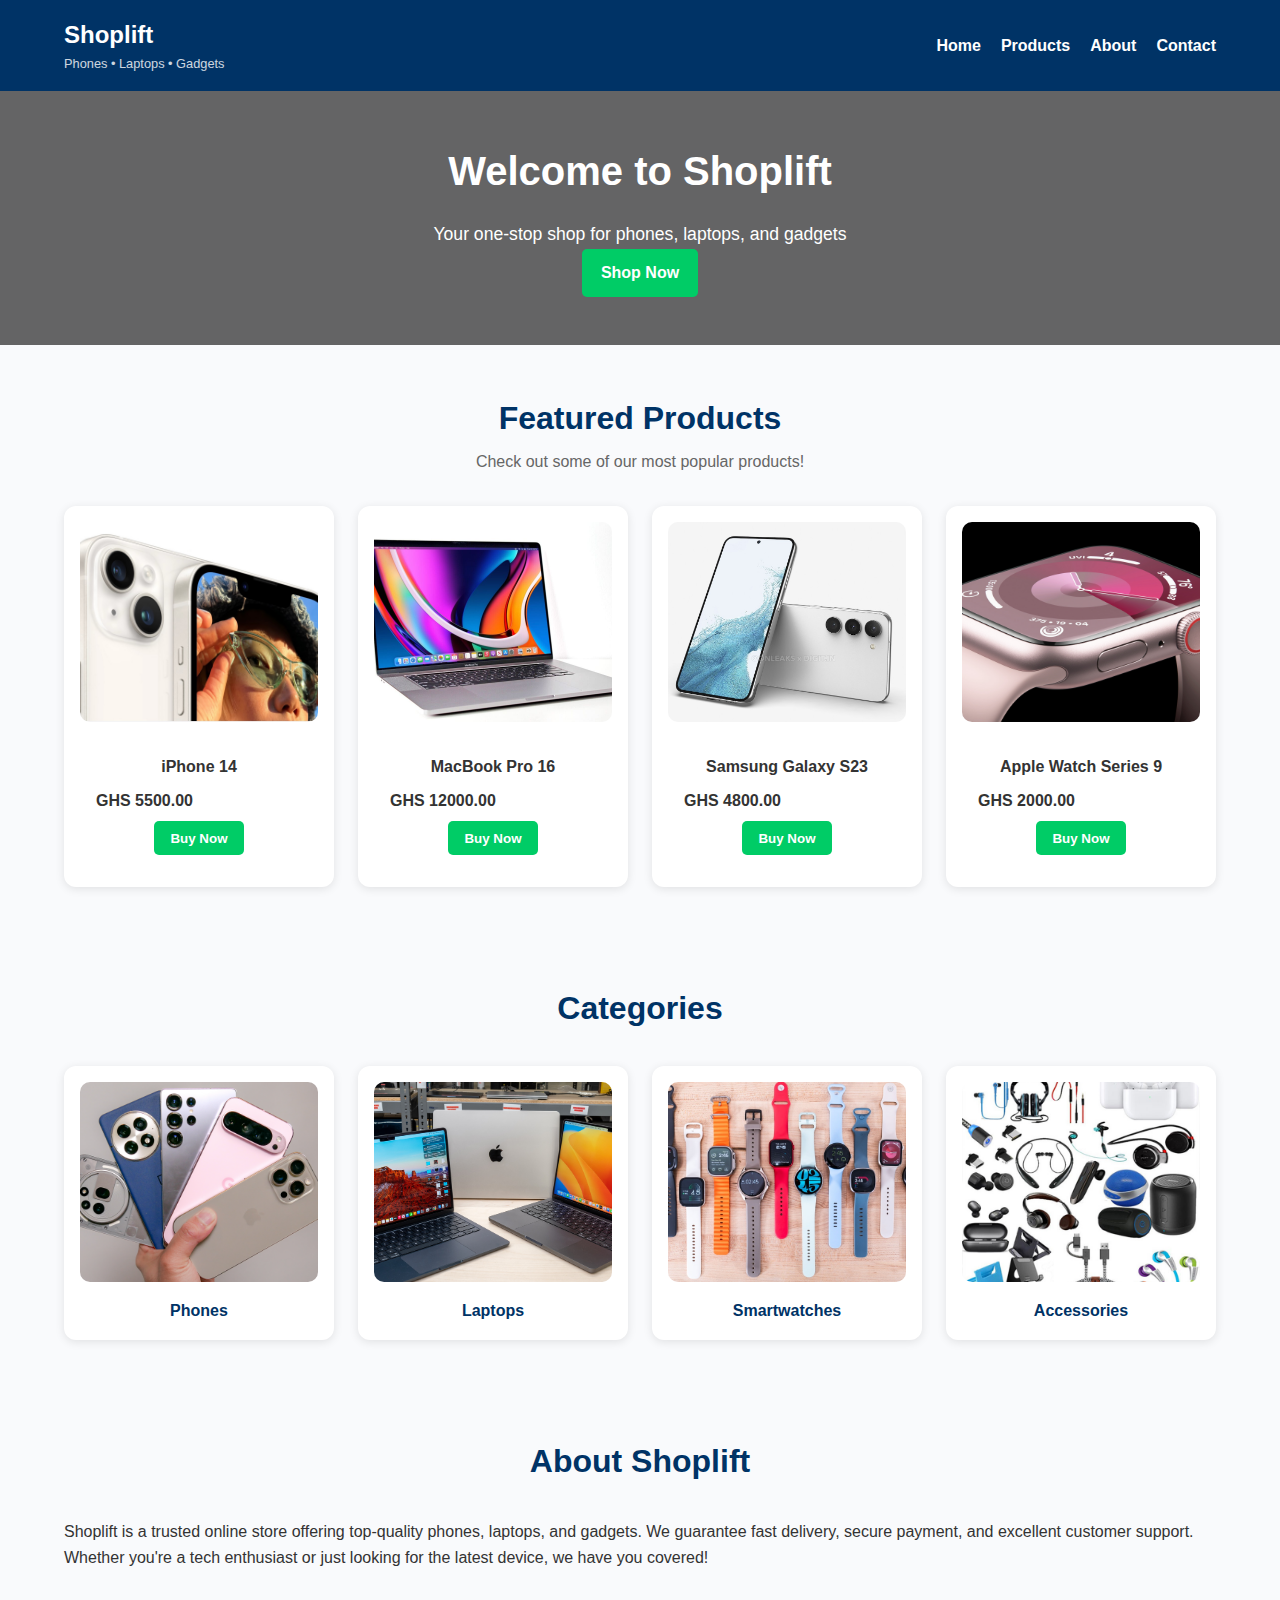
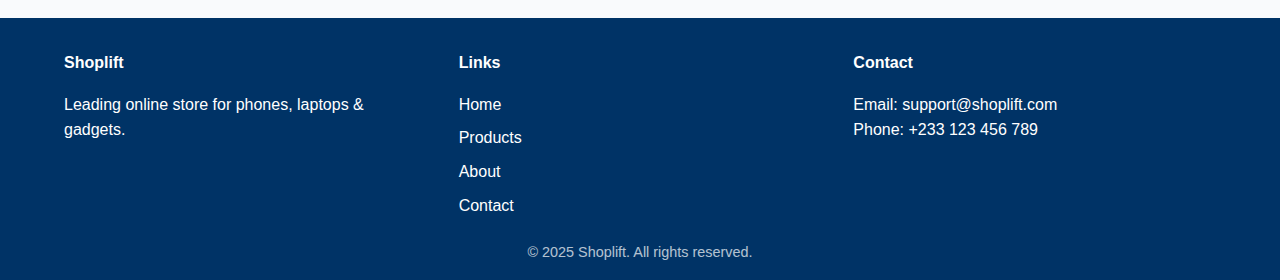
<file: index.html>
<!DOCTYPE html>
<html lang="en">
<head>
  <meta charset="UTF-8">
  <meta name="viewport" content="width=device-width, initial-scale=1.0">
  <title>Shoplift - Home</title>
  <link rel="stylesheet" href="style.css">

  <style>
    /* ===== Home Page Image & Layout Fix ===== */
    .product-grid, .category-grid {
      display: grid;
      grid-template-columns: repeat(auto-fit, minmax(230px, 1fr));
      gap: 1.5rem;
      margin-top: 2rem;
    }

    .product-card, .category-card {
      background: #fff;
      border-radius: 12px;
      box-shadow: 0 2px 10px rgba(0,0,0,0.1);
      text-align: center;
      padding: 1rem;
      transition: transform 0.3s ease, box-shadow 0.3s ease;
    }

    .product-card:hover, .category-card:hover {
      transform: translateY(-5px);
      box-shadow: 0 4px 20px rgba(0,0,0,0.15);
    }

    .product-card img, .category-card img {
      width: 100%;
      height: 200px;
      object-fit: cover;
      border-radius: 10px;
      margin-bottom: 1rem;
    }

    .cat-name {
      font-weight: bold;
      font-size: 1rem;
      color: #003366;
      margin-top: 0.5rem;
    }

    .section-head h2 {
      color: #003366;
      margin-bottom: 0.3rem;
    }
  </style>
</head>
<body>

  <!-- ===== Header ===== -->
  <header class="site-header">
    <div class="container header-inner">
      <div class="brand">
        <a href="index.html" class="logo">Shoplift</a>
        <span class="tag">Phones • Laptops • Gadgets</span>
      </div>

      <nav class="main-nav">
        <a href="index.html" class="nav-link active">Home</a>
        <a href="products.html" class="nav-link">Products</a>
        <a href="about.html" class="nav-link">About</a>
        <a href="contact.html" class="nav-link">Contact</a>
      </nav>

      <button id="menu-btn" class="menu-btn" aria-label="Toggle menu">☰</button>
    </div>

    <nav id="mobile-nav" class="mobile-nav">
      <a href="index.html">Home</a>
      <a href="products.html">Products</a>
      <a href="about.html">About</a>
      <a href="contact.html">Contact</a>
    </nav>
  </header>

  <!-- ===== Hero ===== -->
  <section class="hero">
    <div class="container">
      <h1>Welcome to Shoplift</h1>
      <p class="lead">Your one-stop shop for phones, laptops, and gadgets</p>
      <a href="products.html" class="btn primary">Shop Now</a>
    </div>
  </section>

  <!-- ===== Featured Products ===== -->
  <section class="section">
    <div class="container">
      <div class="section-head">
        <h2>Featured Products</h2>
        <p>Check out some of our most popular products!</p>
      </div>
      <div id="featured-products" class="product-grid"></div>
    </div>
  </section>

  <!-- ===== Categories ===== -->
  <section class="section">
    <div class="container">
      <div class="section-head">
        <h2>Categories</h2>
      </div>
      <div class="category-grid">
        <div class="category-card">
          <img src="phones.jpg" alt="Phones" onerror="this.src='https://via.placeholder.com/250x200?text=Phones'">
          <div class="cat-name">Phones</div>
        </div>
        <div class="category-card">
          <img src="laptops.jpg" alt="Laptops" onerror="this.src='https://via.placeholder.com/250x200?text=Laptops'">
          <div class="cat-name">Laptops</div>
        </div>
        <div class="category-card">
          <img src="watches.jpg" alt="Smartwatches" onerror="this.src='https://via.placeholder.com/250x200?text=Smartwatches'">
          <div class="cat-name">Smartwatches</div>
        </div>
        <div class="category-card">
          <img src="accessories.jpg" alt="Accessories" onerror="this.src='https://via.placeholder.com/250x200?text=Accessories'">
          <div class="cat-name">Accessories</div>
        </div>
      </div>
    </div>
  </section>

  <!-- ===== About Us ===== -->
  <section class="section">
    <div class="container">
      <div class="section-head">
        <h2>About Shoplift</h2>
      </div>
      <p>Shoplift is a trusted online store offering top-quality phones, laptops, and gadgets. We guarantee fast delivery, secure payment, and excellent customer support. Whether you're a tech enthusiast or just looking for the latest device, we have you covered!</p>
    </div>
  </section>

  <!-- ===== Footer ===== -->
  <footer class="site-footer">
    <div class="container footer-grid">
      <div class="footer-col">
        <h4>Shoplift</h4>
        <p>Leading online store for phones, laptops & gadgets.</p>
      </div>
      <div class="footer-col">
        <h4>Links</h4>
        <ul>
          <li><a href="index.html">Home</a></li>
          <li><a href="products.html">Products</a></li>
          <li><a href="about.html">About</a></li>
          <li><a href="contact.html">Contact</a></li>
        </ul>
      </div>
      <div class="footer-col">
        <h4>Contact</h4>
        <p>Email: support@shoplift.com</p>
        <p>Phone: +233 123 456 789</p>
      </div>
    </div>
    <div class="footer-bottom">
      &copy; 2025 Shoplift. All rights reserved.
    </div>
  </footer>

  <!-- ===== Scripts ===== -->
  <script src="https://js.paystack.co/v1/inline.js"></script>
  <script src="script.js" defer></script>

  <script>
    const menuBtn = document.getElementById("menu-btn");
    const mobileNav = document.getElementById("mobile-nav");
    menuBtn.addEventListener("click", () => mobileNav.classList.toggle("open"));

    // Featured Products
    const featuredGrid = document.getElementById("featured-products");
    const featuredProducts = [
      { name: "iPhone 14", price: 5500, image: "14.jpg" },
      { name: "MacBook Pro 16", price: 12000, image: "macbook.jpg" },
      { name: "Samsung Galaxy S23", price: 4800, image: "samsung.jpg" },
      { name: "Apple Watch Series 9", price: 2000, image: "apple watch.jpg" }
    ];

    featuredProducts.forEach(product => {
      const card = document.createElement("div");
      card.classList.add("product-card");
      card.innerHTML = `
        <img src="${product.image}" alt="${product.name}" onerror="this.src='https://via.placeholder.com/250x200?text=${encodeURIComponent(product.name)}'">
        <div class="product-info">
          <h4>${product.name}</h4>
          <div class="product-meta">GHS ${product.price.toFixed(2)}</div>
          <button class="btn primary" onclick="payWithPaystack('${product.name}', ${product.price})">Buy Now</button>
        </div>
      `;
      featuredGrid.appendChild(card);
    });

    // Paystack
    function payWithPaystack(productName, amount) {
      let handler = PaystackPop.setup({
        key: 'pk_test_8974f63f00bdcbbc8258ea91930c3a8138bdf0b4',
        email: 'customer@example.com',
        amount: amount * 100,
        currency: 'GHS',
        ref: '' + Math.floor(Math.random() * 1000000000 + 1),
        metadata: {custom_fields:[{display_name:"Product", variable_name:"product", value:productName}]},
        callback: function(response){ alert('Payment successful! Ref: ' + response.reference); },
        onClose: function(){ alert('Transaction cancelled.'); }
      });
      handler.openIframe();
    }
  </script>

</body>
</html>
</file>
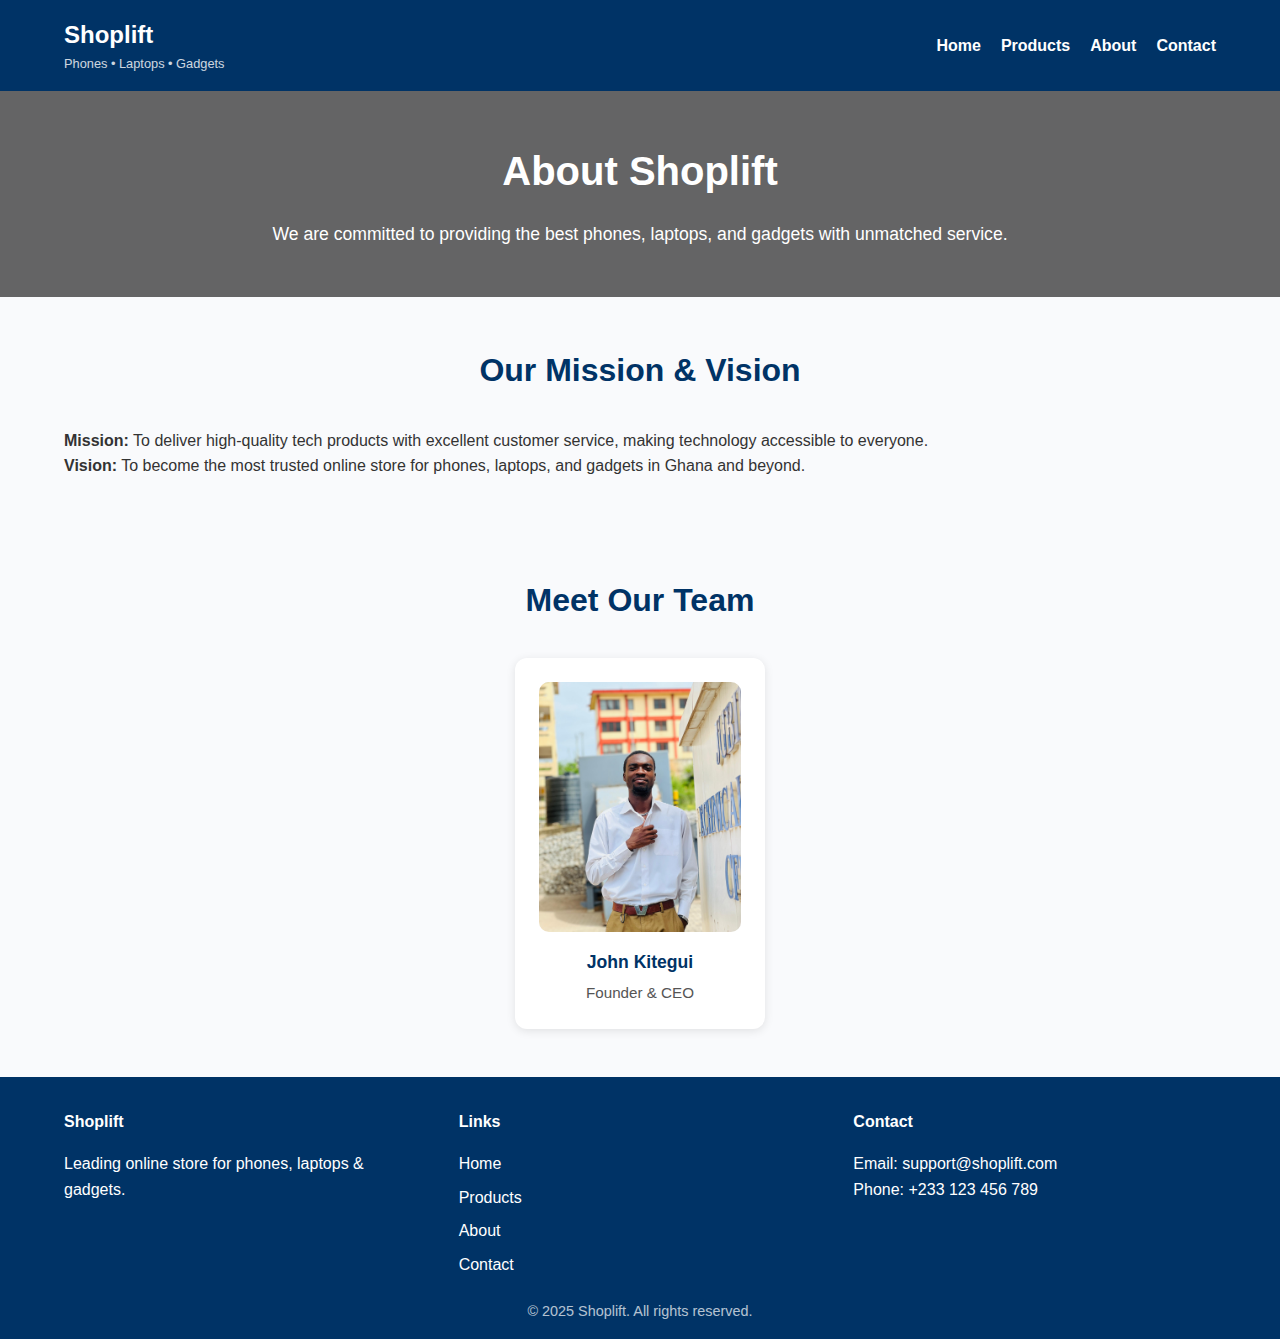
<file: about.html>
<!DOCTYPE html>
<html lang="en">
<head>
  <meta charset="UTF-8">
  <meta name="viewport" content="width=device-width, initial-scale=1.0">
  <title>Shoplift - About Us</title>
  <link rel="stylesheet" href="style.css">
  <style>
    /* ===== Extra Styling for About Page ===== */
    .team-grid {
      display: grid;
      grid-template-columns: repeat(auto-fit, minmax(220px, 1fr));
      gap: 1.5rem;
      justify-items: center;
      margin-top: 2rem;
    }

    .team-card {
      background: #fff;
      border-radius: 12px;
      box-shadow: 0 2px 10px rgba(0,0,0,0.1);
      text-align: center;
      padding: 1.5rem;
      transition: transform 0.3s ease, box-shadow 0.3s ease;
      width: 100%;
      max-width: 250px;
    }

    .team-card:hover {
      transform: translateY(-5px);
      box-shadow: 0 4px 20px rgba(0,0,0,0.15);
    }

    .team-card img {
      width: 100%;
      height: 250px;
      object-fit: cover;
      border-radius: 10px;
      margin-bottom: 1rem;
    }

    .team-card h4 {
      font-size: 1.1rem;
      margin-bottom: 0.3rem;
      color: #003366;
    }

    .team-card p {
      color: #555;
      font-size: 0.95rem;
    }
  </style>
</head>
<body>

  <!-- ===== Header ===== -->
  <header class="site-header">
    <div class="container header-inner">
      <div class="brand">
        <a href="index.html" class="logo">Shoplift</a>
        <span class="tag">Phones • Laptops • Gadgets</span>
      </div>

      <nav class="main-nav">
        <a href="index.html" class="nav-link">Home</a>
        <a href="products.html" class="nav-link">Products</a>
        <a href="about.html" class="nav-link active">About</a>
        <a href="contact.html" class="nav-link">Contact</a>
      </nav>

      <button id="menu-btn" class="menu-btn" aria-label="Toggle menu">☰</button>
    </div>

    <nav id="mobile-nav" class="mobile-nav">
      <a href="index.html">Home</a>
      <a href="products.html">Products</a>
      <a href="about.html">About</a>
      <a href="contact.html">Contact</a>
    </nav>
  </header>

  <!-- ===== Hero Section ===== -->
  <section class="hero">
    <div class="container hero-grid">
      <div class="hero-left">
        <h1>About Shoplift</h1>
        <p class="lead">We are committed to providing the best phones, laptops, and gadgets with unmatched service.</p>
      </div>
    </div>
  </section>

  <!-- ===== Mission & Vision ===== -->
  <section class="section">
    <div class="container">
      <div class="section-head">
        <h2>Our Mission & Vision</h2>
      </div>
      <p><strong>Mission:</strong> To deliver high-quality tech products with excellent customer service, making technology accessible to everyone.</p>
      <p><strong>Vision:</strong> To become the most trusted online store for phones, laptops, and gadgets in Ghana and beyond.</p>
    </div>
  </section>

  <!-- ===== Team Section ===== -->
  <section class="section">
    <div class="container">
      <div class="section-head">
        <h2>Meet Our Team</h2>
      </div>

      <div class="team-grid">
        <div class="team-card">
          <img src="my pic.jpg" alt="John Kitegui" onerror="this.src='https://via.placeholder.com/250x250?text=No+Image'">
          <h4>John Kitegui</h4>
          <p>Founder & CEO</p>
        </div>
  </section>

  <!-- ===== Footer ===== -->
  <footer class="site-footer">
    <div class="container footer-grid">
      <div class="footer-col">
        <h4>Shoplift</h4>
        <p>Leading online store for phones, laptops & gadgets.</p>
      </div>
      <div class="footer-col">
        <h4>Links</h4>
        <ul>
          <li><a href="index.html">Home</a></li>
          <li><a href="products.html">Products</a></li>
          <li><a href="about.html">About</a></li>
          <li><a href="contact.html">Contact</a></li>
        </ul>
      </div>
      <div class="footer-col">
        <h4>Contact</h4>
        <p>Email: support@shoplift.com</p>
        <p>Phone: +233 123 456 789</p>
      </div>
    </div>
    <div class="footer-bottom">
      &copy; 2025 Shoplift. All rights reserved.
    </div>
  </footer>

  <script src="script.js" defer></script>

</body>
</html>
</file>
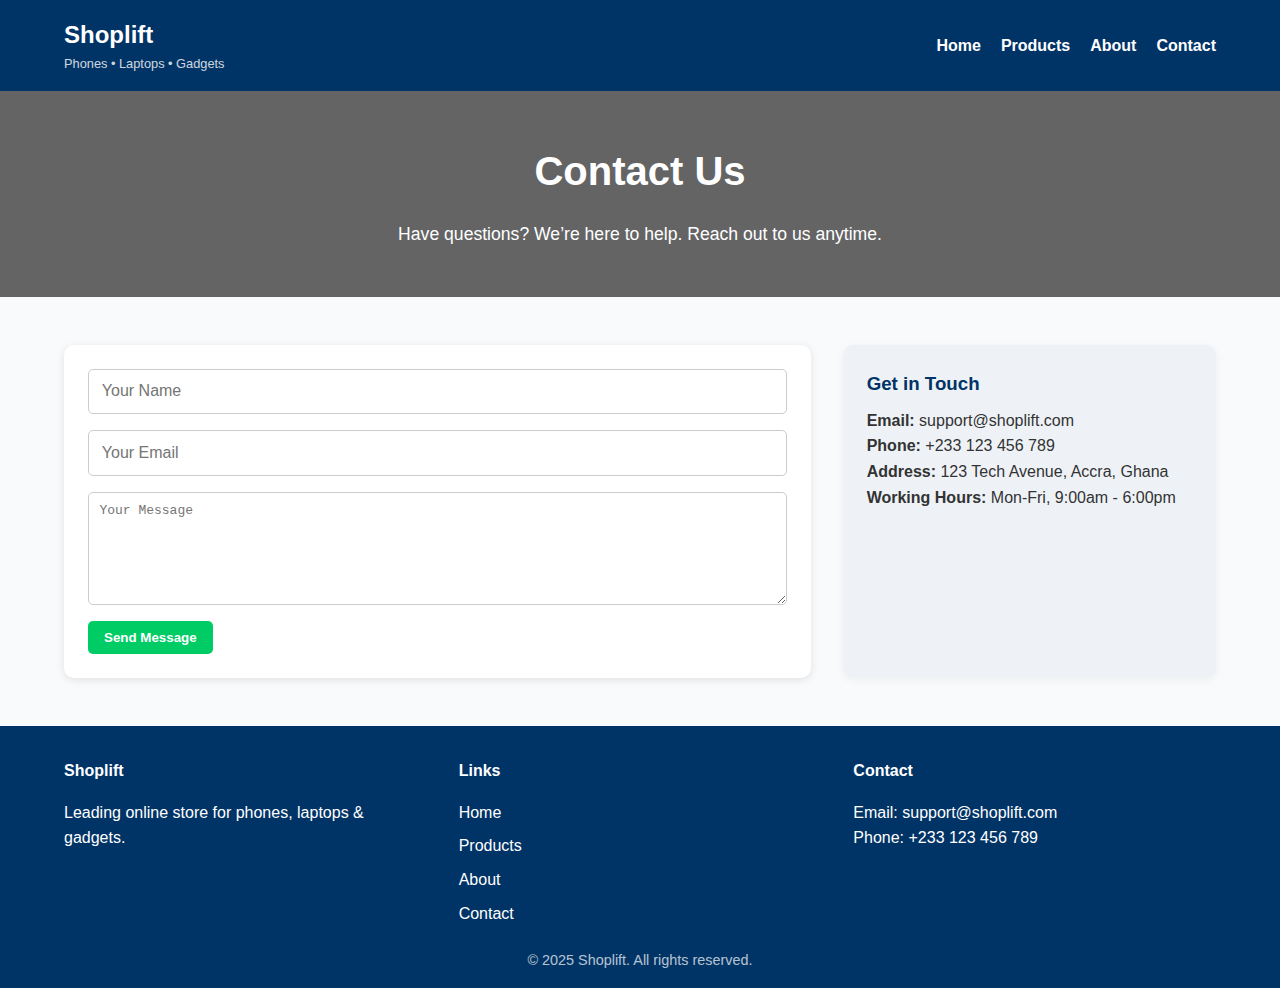
<file: contact.html>
<!DOCTYPE html>
<html lang="en">
<head>
  <meta charset="UTF-8">
  <meta name="viewport" content="width=device-width, initial-scale=1.0">
  <title>Shoplift - Contact</title>
  <link rel="stylesheet" href="style.css">
</head>
<body>

  <!-- ===== Header ===== -->
  <header class="site-header">
    <div class="container header-inner">
      <div class="brand">
        <a href="index.html" class="logo">Shoplift</a>
        <span class="tag">Phones • Laptops • Gadgets</span>
      </div>

      <nav class="main-nav">
        <a href="index.html" class="nav-link">Home</a>
        <a href="products.html" class="nav-link">Products</a>
        <a href="about.html" class="nav-link">About</a>
        <a href="contact.html" class="nav-link">Contact</a>
      </nav>

      <button id="menu-btn" class="menu-btn" aria-label="Toggle menu">☰</button>
    </div>

    <nav id="mobile-nav" class="mobile-nav">
      <a href="index.html">Home</a>
      <a href="products.html">Products</a>
      <a href="about.html">About</a>
      <a href="contact.html">Contact</a>
    </nav>
  </header>

  <!-- ===== Hero Section ===== -->
  <section class="hero">
    <div class="container hero-grid">
      <div class="hero-left">
        <h1>Contact Us</h1>
        <p class="lead">Have questions? We’re here to help. Reach out to us anytime.</p>
      </div>
    </div>
  </section>

  <!-- ===== Contact Section ===== -->
  <section class="section">
    <div class="container contact-grid">
      <!-- Contact Form -->
      <div class="contact-form">
        <form id="contactForm">
          <input type="text" name="name" placeholder="Your Name" required>
          <input type="email" name="email" placeholder="Your Email" required>
          <textarea name="message" placeholder="Your Message" rows="6" required></textarea>
          <button type="submit" class="btn primary">Send Message</button>
        </form>
      </div>

      <!-- Contact Info -->
      <div class="contact-info">
        <h3>Get in Touch</h3>
        <p><strong>Email:</strong> support@shoplift.com</p>
        <p><strong>Phone:</strong> +233 123 456 789</p>
        <p><strong>Address:</strong> 123 Tech Avenue, Accra, Ghana</p>
        <p><strong>Working Hours:</strong> Mon-Fri, 9:00am - 6:00pm</p>
      </div>
    </div>
  </section>

  <!-- ===== Footer ===== -->
  <footer class="site-footer">
    <div class="container footer-grid">
      <div class="footer-col">
        <h4>Shoplift</h4>
        <p>Leading online store for phones, laptops & gadgets.</p>
      </div>
      <div class="footer-col">
        <h4>Links</h4>
        <ul>
          <li><a href="index.html">Home</a></li>
          <li><a href="products.html">Products</a></li>
          <li><a href="about.html">About</a></li>
          <li><a href="contact.html">Contact</a></li>
        </ul>
      </div>
      <div class="footer-col">
        <h4>Contact</h4>
        <p>Email: support@shoplift.com</p>
        <p>Phone: +233 123 456 789</p>
      </div>
    </div>
    <div class="footer-bottom">
      &copy; 2025 Shoplift. All rights reserved.
    </div>
  </footer>

  <script src="script.js" defer></script>
  <script>
    // ===== Contact Form Submission =====
    const contactForm = document.getElementById('contactForm');
    contactForm.addEventListener('submit', (e) => {
      e.preventDefault();
      alert("Thank you! Your message has been sent.");
      contactForm.reset();
    });
  </script>

</body>
</html>
</file>
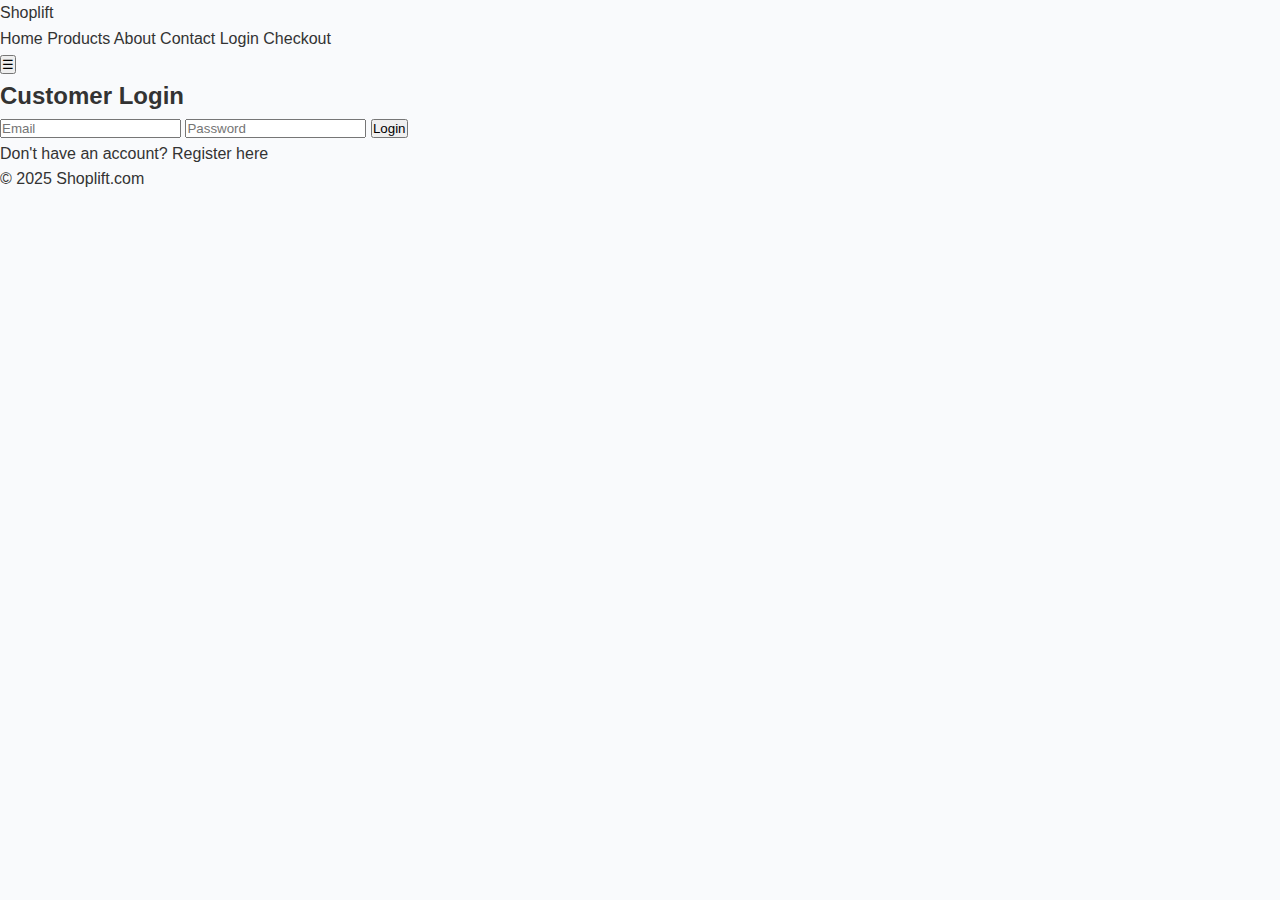
<file: login.html>
<!DOCTYPE html>
<html lang="en">
<head>
  <meta charset="UTF-8">
  <meta name="viewport" content="width=device-width, initial-scale=1.0">
  <title>Login - Shoplift.com</title>
  <link rel="stylesheet" href="style.css">
</head>
<body>
  <header>
    <div class="logo">Shoplift</div>
    <nav id="nav">
      <a href="index.html">Home</a>
      <a href="products.html">Products</a>
      <a href="about.html">About</a>
      <a href="contact.html">Contact</a>
      <a href="login.html">Login</a>
      <a href="checkout.html">Checkout</a>
    </nav>
    <button id="menuBtn">☰</button>
  </header>

  <section class="login">
    <h2>Customer Login</h2>
    <form method="post" action="http://localhost:8080/shoplift/api/login">
      <input type="email" name="email" placeholder="Email" required>
      <input type="password" name="password" placeholder="Password" required>
      <button type="submit">Login</button>
    </form>
    <p>Don't have an account? <a href="#">Register here</a></p>
  </section>

  <footer>
    <p>&copy; 2025 Shoplift.com</p>
  </footer>
</body>
</html>
</file>
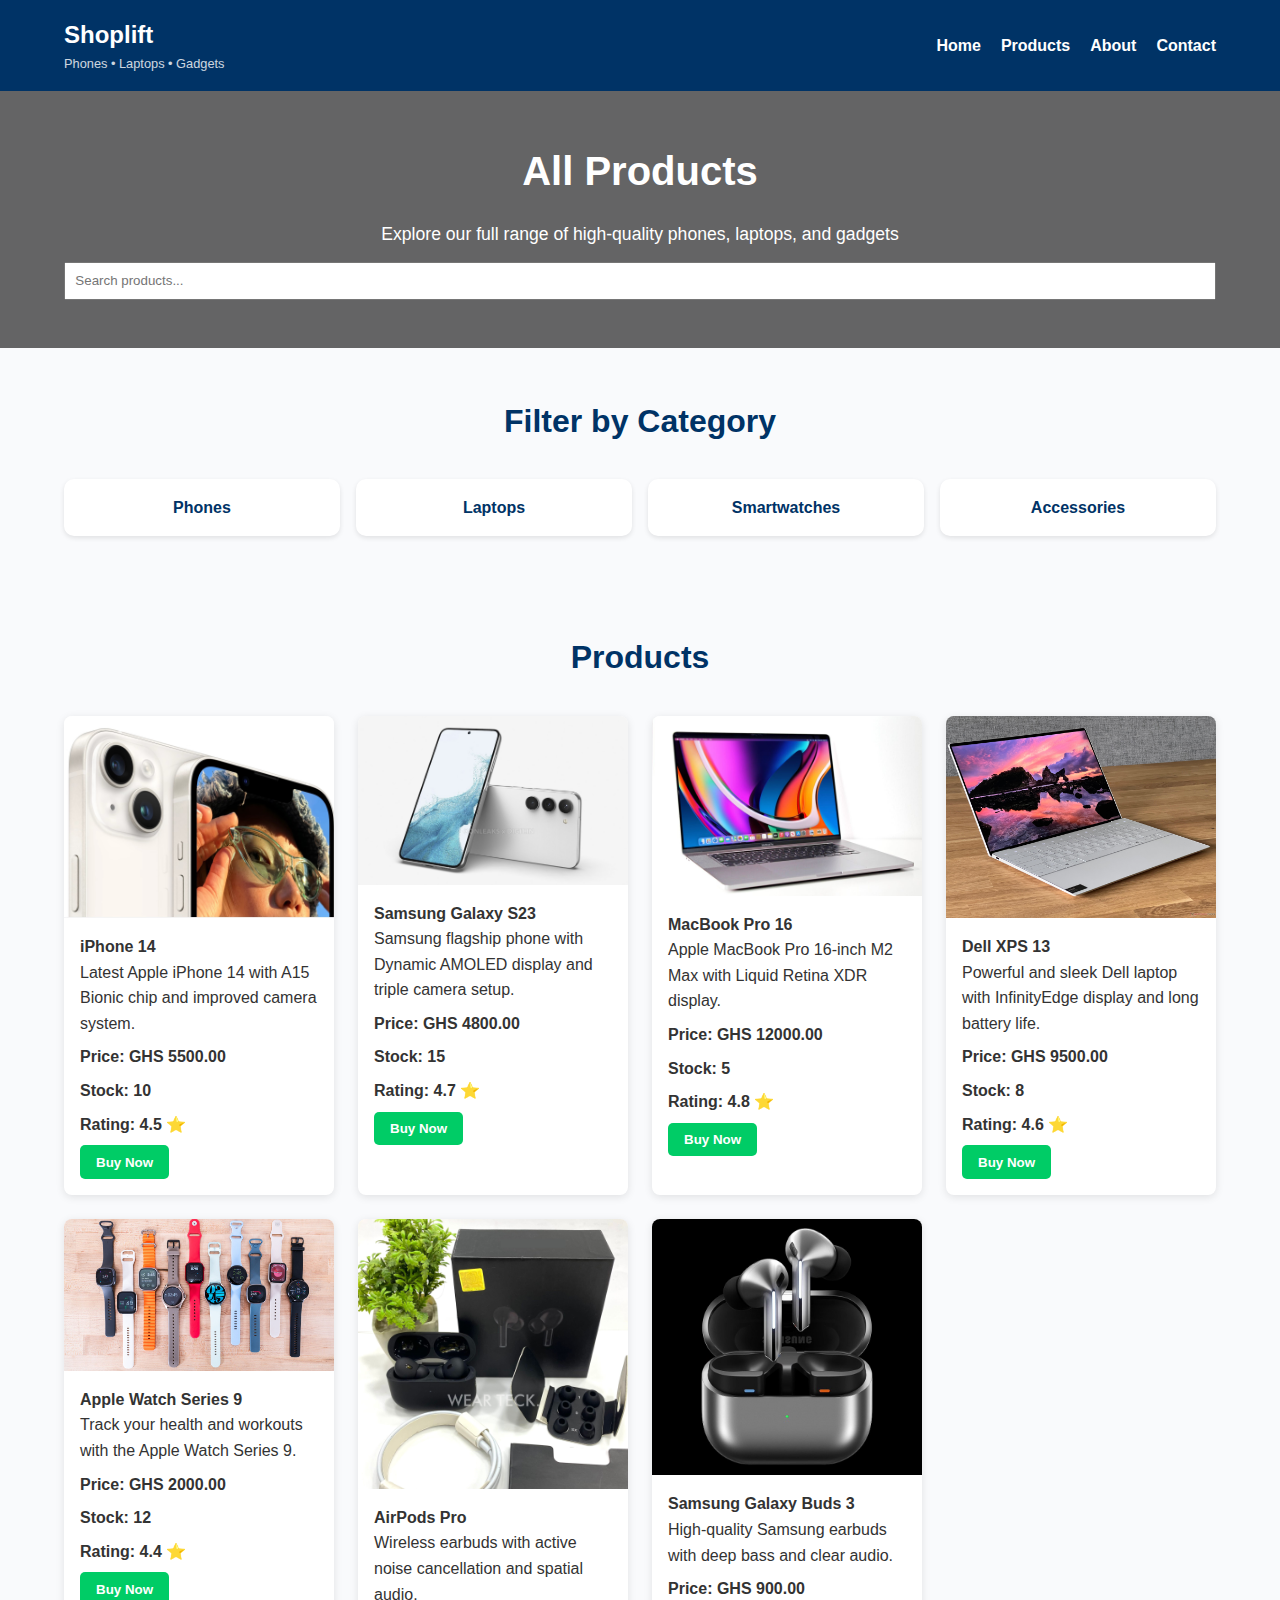
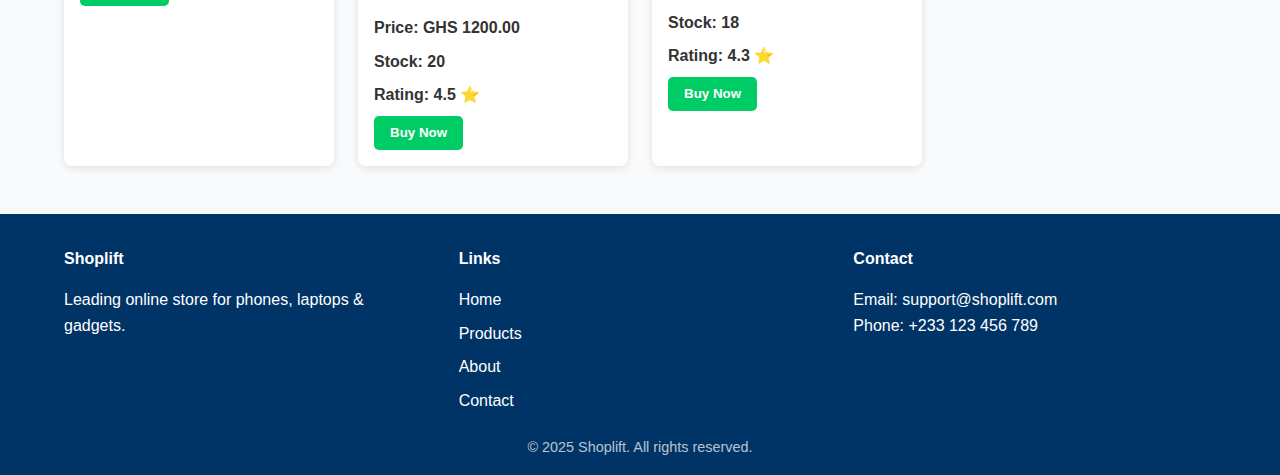
<file: products.html>
<!DOCTYPE html>
<html lang="en">
<head>
  <meta charset="UTF-8">
  <meta name="viewport" content="width=device-width, initial-scale=1.0">
  <title>Shoplift - Products</title>
  <link rel="stylesheet" href="style.css">
</head>
<body>

<!-- ===== Header ===== -->
<header class="site-header">
  <div class="container header-inner">
    <div class="brand">
      <a href="index.html" class="logo">Shoplift</a>
      <span class="tag">Phones • Laptops • Gadgets</span>
    </div>

    <nav class="main-nav">
      <a href="index.html" class="nav-link">Home</a>
      <a href="products.html" class="nav-link active">Products</a>
      <a href="about.html" class="nav-link">About</a>
      <a href="contact.html" class="nav-link">Contact</a>
    </nav>

    <button id="menu-btn" class="menu-btn" aria-label="Toggle menu">☰</button>
  </div>

  <nav id="mobile-nav" class="mobile-nav">
    <a href="index.html">Home</a>
    <a href="products.html">Products</a>
    <a href="about.html">About</a>
    <a href="contact.html">Contact</a>
  </nav>
</header>

<!-- ===== Hero ===== -->
<section class="hero">
  <div class="container">
    <h1>All Products</h1>
    <p class="lead">Explore our full range of high-quality phones, laptops, and gadgets</p>
    <input type="text" id="search" placeholder="Search products..." style="padding:0.7em; width:100%; margin-top:1em;">
  </div>
</section>

<!-- ===== Category Filter ===== -->
<section class="section">
  <div class="container">
    <div class="section-head">
      <h2>Filter by Category</h2>
    </div>
    <div id="category-grid" class="category-grid"></div>
  </div>
</section>

<!-- ===== Products Grid ===== -->
<section class="section">
  <div class="container">
    <div class="section-head">
      <h2>Products</h2>
    </div>
    <div id="product-grid" class="product-grid"></div>
  </div>
</section>

<!-- ===== Footer ===== -->
<footer class="site-footer">
  <div class="container footer-grid">
    <div class="footer-col">
      <h4>Shoplift</h4>
      <p>Leading online store for phones, laptops & gadgets.</p>
    </div>
    <div class="footer-col">
      <h4>Links</h4>
      <ul>
        <li><a href="index.html">Home</a></li>
        <li><a href="products.html">Products</a></li>
        <li><a href="about.html">About</a></li>
        <li><a href="contact.html">Contact</a></li>
      </ul>
    </div>
    <div class="footer-col">
      <h4>Contact</h4>
      <p>Email: support@shoplift.com</p>
      <p>Phone: +233 123 456 789</p>
    </div>
  </div>
  <div class="footer-bottom">
    &copy; 2025 Shoplift. All rights reserved.
  </div>
</footer>

<!-- ===== Scripts ===== -->
<script src="https://js.paystack.co/v1/inline.js"></script>
<script>
  // Mobile toggle
  const menuBtn = document.getElementById("menu-btn");
  const mobileNav = document.getElementById("mobile-nav");
  menuBtn.addEventListener("click", () => mobileNav.classList.toggle("open"));

  // ✅ Product data (with working image URLs)
  let products = [
    {
      id: 1,
      name: "iPhone 14",
      category: "Phones",
      price: 5500,
      stock: 10,
      description: "Latest Apple iPhone 14 with A15 Bionic chip and improved camera system.",
      rating: 4.5,
      image: "14.jpg"
    },
    {
      id: 2,
      name: "Samsung Galaxy S23",
      category: "Phones",
      price: 4800,
      stock: 15,
      description: "Samsung flagship phone with Dynamic AMOLED display and triple camera setup.",
      rating: 4.7,
      image: "samsung.jpg"
    },
    {
      id: 3,
      name: "MacBook Pro 16",
      category: "Laptops",
      price: 12000,
      stock: 5,
      description: "Apple MacBook Pro 16-inch M2 Max with Liquid Retina XDR display.",
      rating: 4.8,
      image: "macbook.jpg"
    },
    {
      id: 4,
      name: "Dell XPS 13",
      category: "Laptops",
      price: 9500,
      stock: 8,
      description: "Powerful and sleek Dell laptop with InfinityEdge display and long battery life.",
      rating: 4.6,
      image: "dell.jpeg"
    },
    {
      id: 5,
      name: "Apple Watch Series 9",
      category: "Smartwatches",
      price: 2000,
      stock: 12,
      description: "Track your health and workouts with the Apple Watch Series 9.",
      rating: 4.4,
      image: "watches.jpg"
    },
    {
      id: 6,
      name: "AirPods Pro",
      category: "Accessories",
      price: 1200,
      stock: 20,
      description: "Wireless earbuds with active noise cancellation and spatial audio.",
      rating: 4.5,
      image: "airpods.jpg"
    },
    {
      id: 7,
      name: "Samsung Galaxy Buds 3",
      category: "Accessories",
      price: 900,
      stock: 18,
      description: "High-quality Samsung earbuds with deep bass and clear audio.",
      rating: 4.3,
      image: "samsung airpods.jpg"
    }
  ];

  const categories = ["Phones", "Laptops", "Smartwatches", "Accessories"];
  const categoryGrid = document.getElementById("category-grid");
  const productGrid = document.getElementById("product-grid");
  const searchInput = document.getElementById("search");

  // Render categories
  categories.forEach(cat => {
    const div = document.createElement("div");
    div.classList.add("category-card");
    div.innerHTML = `<div class="cat-name">${cat}</div>`;
    div.addEventListener("click", () => filterProducts(cat));
    categoryGrid.appendChild(div);
  });

  // Render products
  function renderProducts(list) {
    productGrid.innerHTML = "";
    list.forEach(p => {
      const card = document.createElement("div");
      card.classList.add("product-card");
      card.innerHTML = `
        <img src="${p.image}" alt="${p.name}" onerror="this.src='https://via.placeholder.com/250x200?text=No+Image'">
        <div class="product-info">
          <h4>${p.name}</h4>
          <p>${p.description}</p>
          <div class="product-meta">Price: GHS ${p.price.toFixed(2)}</div>
          <div class="product-meta">Stock: ${p.stock}</div>
          <div class="product-meta">Rating: ${p.rating} ⭐</div>
          <button class="btn primary" onclick="payWithPaystack('${p.name}', ${p.price})">Buy Now</button>
        </div>
      `;
      productGrid.appendChild(card);
    });
  }

  // Filter products
  function filterProducts(category) {
    const filtered = products.filter(p => p.category === category);
    renderProducts(filtered);
  }

  // Search
  searchInput.addEventListener("input", () => {
    const term = searchInput.value.toLowerCase();
    const filtered = products.filter(p => p.name.toLowerCase().includes(term));
    renderProducts(filtered);
  });

  // Initial render
  renderProducts(products);

  // Paystack integration
  function payWithPaystack(productName, amount) {
    let handler = PaystackPop.setup({
      key: 'pk_test_8974f63f00bdcbbc8258ea91930c3a8138bdf0b4',
      email: 'customer@example.com',
      amount: amount * 100,
      currency: 'GHS',
      ref: '' + Math.floor(Math.random() * 1000000000 + 1),
      metadata: {
        custom_fields: [
          { display_name: "Product", variable_name: "product", value: productName }
        ]
      },
      callback: function (response) {
        alert('Payment successful! Ref: ' + response.reference);
      },
      onClose: function () {
        alert('Transaction cancelled.');
      }
    });
    handler.openIframe();
  }
</script>

</body>
</html>
</file>
<file: style.css>
/* ===== Global Reset ===== */
* {
  margin: 0;
  padding: 0;
  box-sizing: border-box;
}

body {
  font-family: Arial, Helvetica, sans-serif;
  line-height: 1.6;
  background: #f9fafc;
  color: #333;
}

a {
  text-decoration: none;
  color: inherit;
}

img {
  max-width: 100%;
  display: block;
}

.container {
  width: 90%;
  max-width: 1200px;
  margin: auto;
}

/* ===== Header ===== */
.site-header {
  background: #003366;
  color: #fff;
  padding: 1em 0;
  position: sticky;
  top: 0;
  z-index: 1000;
}

.header-inner {
  display: flex;
  justify-content: space-between;
  align-items: center;
}

.brand .logo {
  font-size: 1.5em;
  font-weight: bold;
  color: #fff;
}

.brand .tag {
  font-size: 0.8em;
  display: block;
  opacity: 0.8;
}

.main-nav {
  display: flex;
  gap: 20px;
}

.main-nav .nav-link {
  color: #fff;
  font-weight: bold;
  transition: color 0.3s;
}

.main-nav .nav-link:hover {
  color: #00cc66;
}

.menu-btn {
  display: none;
  background: none;
  border: none;
  font-size: 1.5em;
  color: #fff;
  cursor: pointer;
}

/* ===== Mobile Nav ===== */
.mobile-nav {
  display: none;
  flex-direction: column;
  background: #003366;
  padding: 1em;
}

.mobile-nav a {
  color: #fff;
  padding: 0.7em 0;
  border-bottom: 1px solid rgba(255, 255, 255, 0.2);
}

.mobile-nav.open {
  display: flex;
}

/* ===== Hero Section ===== */
.hero {
  background: linear-gradient(rgba(0,0,0,0.6), rgba(0,0,0,0.6)), 
    url("https://images.unsplash.com/photo-1511707171634-5f897ff02aa9") center/cover;
  color: #fff;
  padding: 3em 0;
  text-align: center;
}

.hero h1 {
  font-size: 2.5em;
}

.hero .lead {
  margin-top: 1em;
  font-size: 1.1em;
}

/* ===== Buttons ===== */
.btn {
  display: inline-block;
  padding: 0.7em 1.2em;
  border-radius: 5px;
  font-weight: bold;
  text-align: center;
  cursor: pointer;
}

.btn.primary {
  background: #00cc66;
  color: #fff;
  border: none;
}

.btn.outline {
  border: 2px solid #fff;
  color: #fff;
  background: transparent;
}

.btn:hover {
  opacity: 0.9;
}

/* ===== Sections ===== */
.section {
  padding: 3em 0;
}

.section-head {
  text-align: center;
  margin-bottom: 2em;
}

.section-head h2 {
  font-size: 2em;
  color: #003366;
}

.section-head p {
  color: #666;
}

/* ===== Product Grid ===== */
.product-grid {
  display: grid;
  grid-template-columns: repeat(auto-fit, minmax(250px, 1fr));
  gap: 1.5em;
}

.product-card {
  background: #fff;
  border-radius: 8px;
  overflow: hidden;
  box-shadow: 0 2px 8px rgba(0,0,0,0.1);
  transition: transform 0.2s;
}

.product-card:hover {
  transform: translateY(-5px);
}

.product-info {
  padding: 1em;
}

.product-meta {
  display: flex;
  justify-content: space-between;
  margin: 0.5em 0;
  font-weight: bold;
}

/* ===== Categories & Team ===== */
.category-grid {
  display: grid;
  grid-template-columns: repeat(auto-fit, minmax(180px, 1fr));
  gap: 1em;
}

.category-card {
  text-align: center;
  background: #fff;
  padding: 1em;
  border-radius: 10px;
  box-shadow: 0 2px 5px rgba(0,0,0,0.1);
}

.category-card img {
  height: 120px;
  object-fit: cover;
  margin-bottom: 0.5em;
}

.cat-name {
  font-weight: bold;
  color: #003366;
}

/* ===== Contact Page ===== */
.contact-grid {
  display: grid;
  grid-template-columns: 2fr 1fr;
  gap: 2em;
}

.contact-form form {
  display: flex;
  flex-direction: column;
  gap: 1em;
  background: #fff;
  padding: 1.5em;
  border-radius: 10px;
  box-shadow: 0 2px 8px rgba(0,0,0,0.1);
}

.contact-form input,
.contact-form textarea {
  padding: 0.8em;
  border: 1px solid #ccc;
  border-radius: 5px;
  font-size: 1em;
  width: 100%;
}

.contact-form button {
  align-self: flex-start;
}

.contact-info {
  background: #eef2f7;
  padding: 1.5em;
  border-radius: 10px;
  box-shadow: 0 2px 8px rgba(0,0,0,0.05);
}

.contact-info h3 {
  margin-bottom: 0.5em;
  color: #003366;
}

/* ===== Footer ===== */
.site-footer {
  background: #003366;
  color: #fff;
  padding: 2em 0 1em;
}

.footer-grid {
  display: grid;
  grid-template-columns: repeat(auto-fit, minmax(180px, 1fr));
  gap: 2em;
}

.footer-col h4 {
  margin-bottom: 1em;
}

.footer-col ul {
  list-style: none;
}

.footer-col li {
  margin-bottom: 0.5em;
}

.footer-bottom {
  margin-top: 1em;
  text-align: center;
  font-size: 0.9em;
  opacity: 0.7;
}

/* ===== Cart Drawer ===== */
.cart-drawer {
  position: fixed;
  right: -100%;
  top: 0;
  width: 320px;
  height: 100%;
  background: #fff;
  box-shadow: -2px 0 10px rgba(0,0,0,0.2);
  transition: right 0.3s;
  display: flex;
  flex-direction: column;
  z-index: 10000;
}

.cart-drawer.open {
  right: 0;
}

.cart-header {
  padding: 1em;
  background: #003366;
  color: #fff;
  display: flex;
  justify-content: space-between;
  align-items: center;
}

.cart-items {
  flex: 1;
  padding: 1em;
  overflow-y: auto;
}

.cart-footer {
  padding: 1em;
  border-top: 1px solid #ddd;
}

.cart-total {
  font-weight: bold;
  margin-bottom: 1em;
}

/* ===== Responsive ===== */
@media (max-width: 768px) {
  .main-nav {
    display: none;
  }

  .menu-btn {
    display: block;
  }

  .hero {
    text-align: center;
  }

  .product-grid,
  .category-grid {
    grid-template-columns: 1fr;
  }

  .contact-grid {
    grid-template-columns: 1fr;
  }
}
</file>
